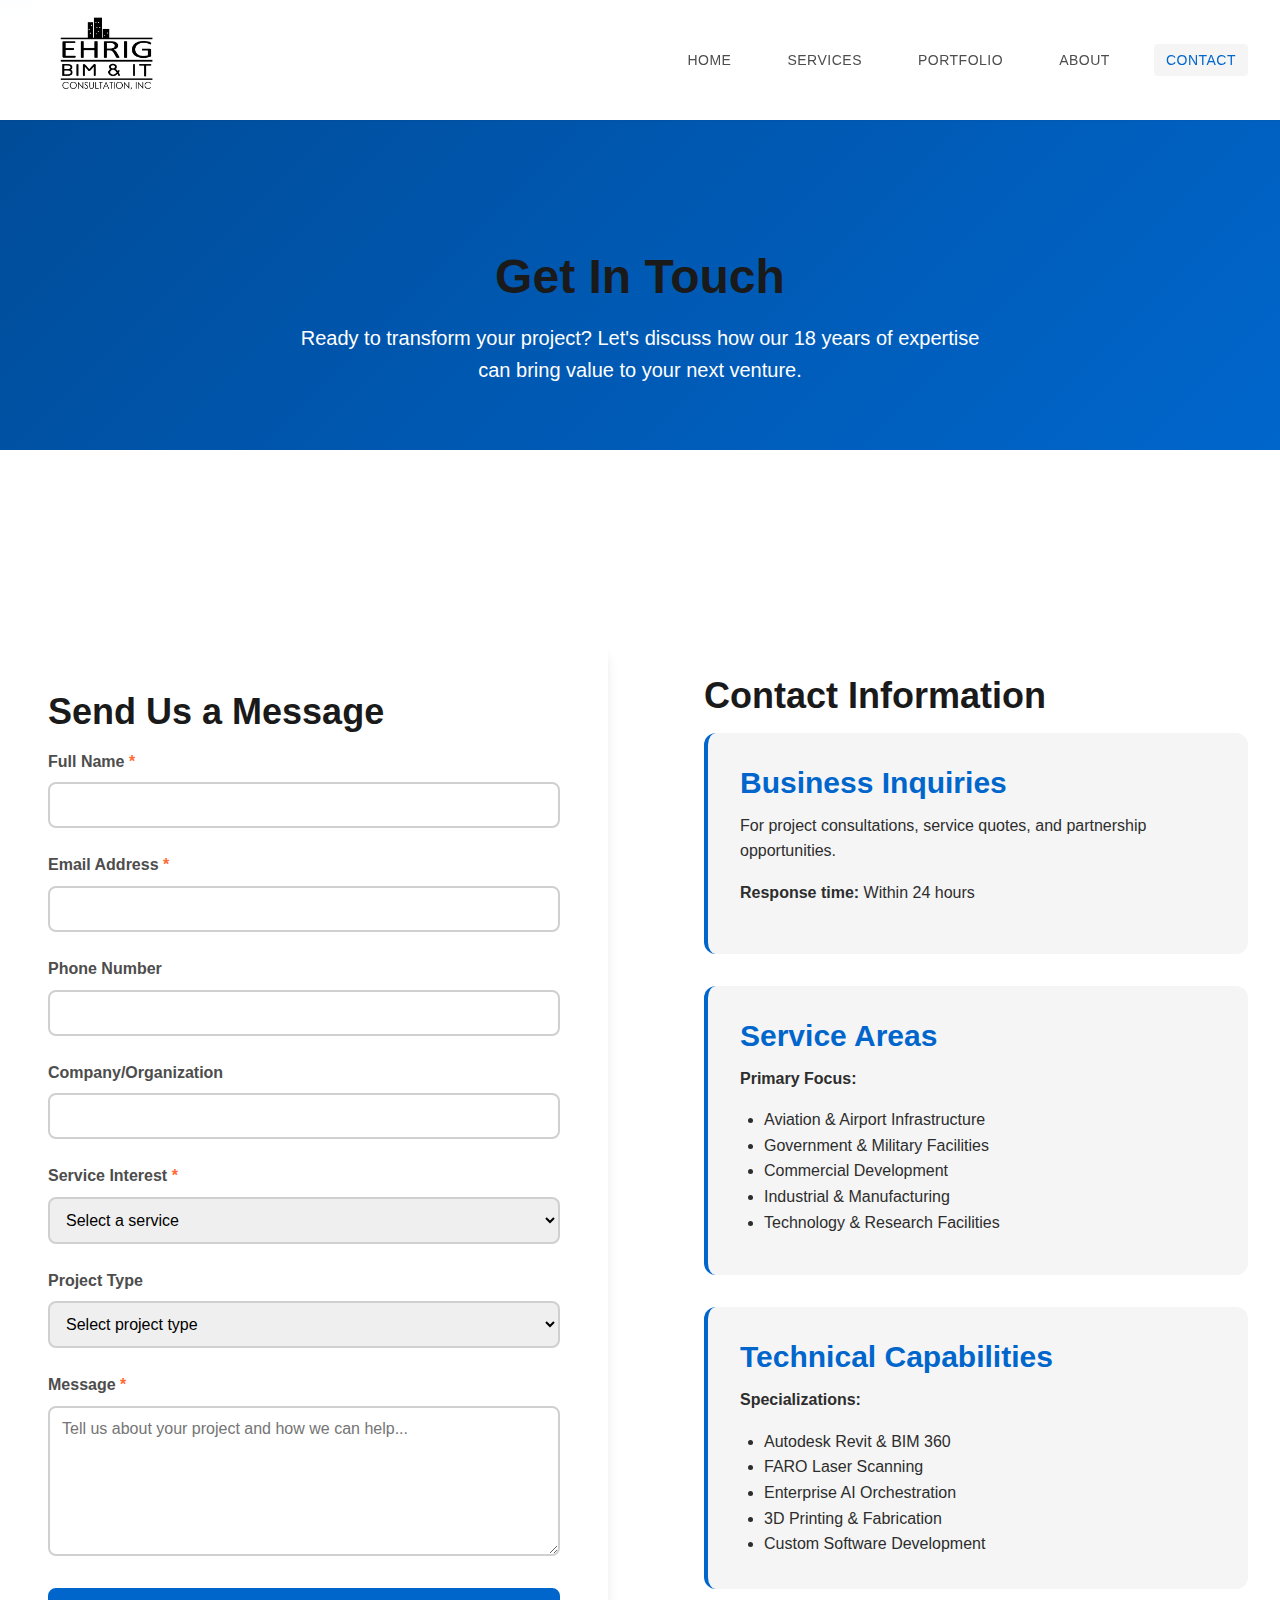
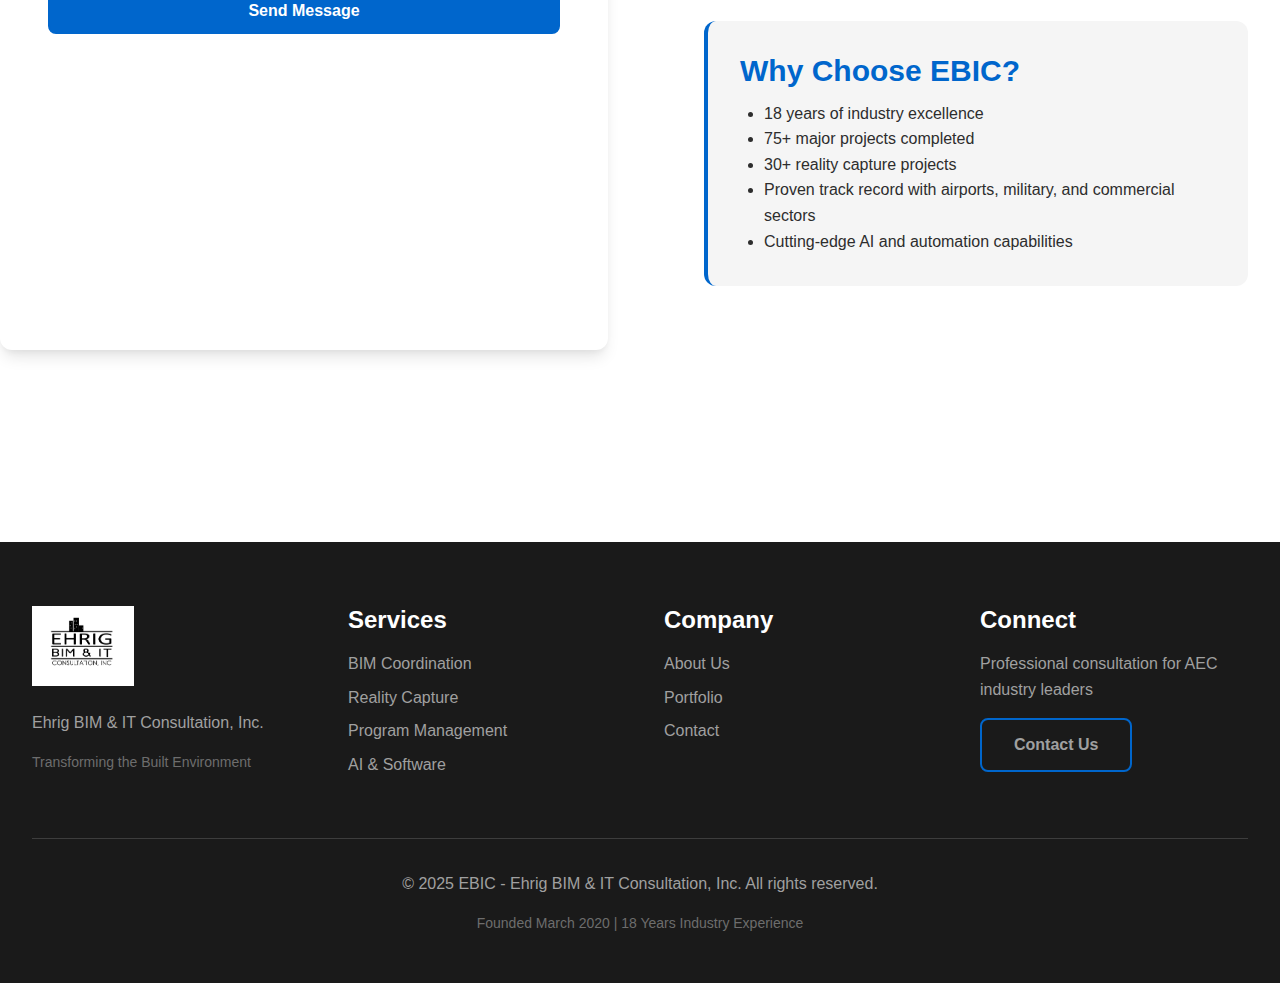
<file: pages/contact.html>
<!DOCTYPE html>
<html lang="en">
<head>
    <meta charset="UTF-8">
    <meta name="viewport" content="width=device-width, initial-scale=1.0">
    <meta name="description" content="Contact EBIC for BIM coordination, reality capture, and program management services. Professional consultation for AEC projects.">
    <title>Contact Us | EBIC - BIM & IT Consultation</title>

    <!-- Favicon -->
    <link rel="icon" type="image/png" href="../assets/images/logo-black.png">

    <link rel="stylesheet" href="../assets/css/styles.css">
    <style>
        .contact-hero {
            background: linear-gradient(135deg, #004c99 0%, #0066cc 100%);
            color: white;
            padding: 8rem 0 4rem;
            margin-top: var(--header-height);
            text-align: center;
        }
        .contact-container {
            display: grid;
            grid-template-columns: 1fr 1fr;
            gap: var(--space-10);
            padding: var(--space-12) 0;
        }
        .contact-form {
            background: white;
            padding: var(--space-8);
            border-radius: var(--border-radius-lg);
            box-shadow: var(--shadow-lg);
        }
        .form-group {
            margin-bottom: var(--space-5);
        }
        .form-group label {
            display: block;
            margin-bottom: var(--space-2);
            font-weight: 600;
            color: var(--color-gray-700);
        }
        .form-group input,
        .form-group textarea,
        .form-group select {
            width: 100%;
            padding: var(--space-3);
            border: 2px solid var(--color-gray-200);
            border-radius: var(--border-radius);
            font-family: var(--font-primary);
            font-size: var(--font-size-base);
            transition: border-color var(--transition-base);
        }
        .form-group input:focus,
        .form-group textarea:focus,
        .form-group select:focus {
            outline: none;
            border-color: var(--color-primary);
        }
        .form-group textarea {
            min-height: 150px;
            resize: vertical;
        }
        .contact-info {
            padding: var(--space-6);
        }
        .info-card {
            background: var(--color-gray-100);
            padding: var(--space-6);
            border-radius: var(--border-radius-lg);
            margin-bottom: var(--space-6);
            border-left: 4px solid var(--color-primary);
        }
        .info-card h3 {
            color: var(--color-primary);
            margin-bottom: var(--space-3);
        }
        @media (max-width: 767px) {
            .contact-container {
                grid-template-columns: 1fr;
                gap: var(--space-6);
            }
        }
    </style>
</head>
<body>
    <a href="#main-content" class="skip-link">Skip to main content</a>

    <header class="site-header" role="banner">
        <nav class="main-nav" role="navigation" aria-label="Main navigation">
            <div class="container nav-container">
                <div class="logo">
                    <a href="../index.html" aria-label="EBIC - Ehrig BIM & IT Consultation, Inc. Home">
                        <img src="../assets/images/logo-main.png" alt="EBIC - Ehrig BIM & IT Consultation, Inc." class="site-logo">
                    </a>
                </div>
                <button class="mobile-menu-toggle" aria-label="Toggle mobile menu" aria-expanded="false">
                    <span class="hamburger"></span>
                </button>
                <ul class="nav-links">
                    <li><a href="../index.html" class="nav-link">Home</a></li>
                    <li><a href="services.html" class="nav-link">Services</a></li>
                    <li><a href="portfolio.html" class="nav-link">Portfolio</a></li>
                    <li><a href="about.html" class="nav-link">About</a></li>
                    <li><a href="contact.html" class="nav-link btn-primary active">Contact</a></li>
                </ul>
            </div>
        </nav>
    </header>

    <main id="main-content">
        <section class="contact-hero">
            <div class="container">
                <h1>Get In Touch</h1>
                <p style="font-size: var(--font-size-xl); max-width: 700px; margin: 0 auto;">Ready to transform your project? Let's discuss how our 18 years of expertise can bring value to your next venture.</p>
            </div>
        </section>

        <section>
            <div class="container contact-container">
                <div class="contact-form">
                    <h2>Send Us a Message</h2>
                    <form action="#" method="post" data-validate>
                        <div class="form-group">
                            <label for="name">Full Name <span style="color: var(--color-secondary);">*</span></label>
                            <input type="text" id="name" name="name" required aria-required="true">
                        </div>

                        <div class="form-group">
                            <label for="email">Email Address <span style="color: var(--color-secondary);">*</span></label>
                            <input type="email" id="email" name="email" required aria-required="true">
                        </div>

                        <div class="form-group">
                            <label for="phone">Phone Number</label>
                            <input type="tel" id="phone" name="phone">
                        </div>

                        <div class="form-group">
                            <label for="company">Company/Organization</label>
                            <input type="text" id="company" name="company">
                        </div>

                        <div class="form-group">
                            <label for="service">Service Interest <span style="color: var(--color-secondary);">*</span></label>
                            <select id="service" name="service" required aria-required="true">
                                <option value="">Select a service</option>
                                <option value="bim">BIM Coordination</option>
                                <option value="reality-capture">Reality Capture / Scan-to-BIM</option>
                                <option value="program-management">Program Management</option>
                                <option value="ai-software">AI & Software Development</option>
                                <option value="consultation">General Consultation</option>
                                <option value="other">Other</option>
                            </select>
                        </div>

                        <div class="form-group">
                            <label for="project">Project Type</label>
                            <select id="project" name="project">
                                <option value="">Select project type</option>
                                <option value="aviation">Aviation / Airport</option>
                                <option value="government">Government / Military</option>
                                <option value="commercial">Commercial</option>
                                <option value="industrial">Industrial</option>
                                <option value="technology">Technology / Research</option>
                                <option value="other">Other</option>
                            </select>
                        </div>

                        <div class="form-group">
                            <label for="message">Message <span style="color: var(--color-secondary);">*</span></label>
                            <textarea id="message" name="message" required aria-required="true" placeholder="Tell us about your project and how we can help..."></textarea>
                        </div>

                        <button type="submit" class="btn btn-primary" style="width: 100%;">Send Message</button>
                    </form>
                </div>

                <div class="contact-info">
                    <h2>Contact Information</h2>
                    
                    <div class="info-card">
                        <h3>Business Inquiries</h3>
                        <p>For project consultations, service quotes, and partnership opportunities.</p>
                        <p style="margin-top: var(--space-3);"><strong>Response time:</strong> Within 24 hours</p>
                    </div>

                    <div class="info-card">
                        <h3>Service Areas</h3>
                        <p><strong>Primary Focus:</strong></p>
                        <ul style="margin: var(--space-2) 0 var(--space-2) var(--space-5);">
                            <li>Aviation & Airport Infrastructure</li>
                            <li>Government & Military Facilities</li>
                            <li>Commercial Development</li>
                            <li>Industrial & Manufacturing</li>
                            <li>Technology & Research Facilities</li>
                        </ul>
                    </div>

                    <div class="info-card">
                        <h3>Technical Capabilities</h3>
                        <p><strong>Specializations:</strong></p>
                        <ul style="margin: var(--space-2) 0 0 var(--space-5);">
                            <li>Autodesk Revit & BIM 360</li>
                            <li>FARO Laser Scanning</li>
                            <li>Enterprise AI Orchestration</li>
                            <li>3D Printing & Fabrication</li>
                            <li>Custom Software Development</li>
                        </ul>
                    </div>

                    <div class="info-card">
                        <h3>Why Choose EBIC?</h3>
                        <ul style="margin: var(--space-2) 0 0 var(--space-5);">
                            <li>18 years of industry excellence</li>
                            <li>75+ major projects completed</li>
                            <li>30+ reality capture projects</li>
                            <li>Proven track record with airports, military, and commercial sectors</li>
                            <li>Cutting-edge AI and automation capabilities</li>
                        </ul>
                    </div>
                </div>
            </div>
        </section>
    </main>

    <footer class="site-footer" role="contentinfo">
        <div class="container">
            <div class="footer-grid">
                <div class="footer-column">
                    <img src="../assets/images/logo-main.png" alt="EBIC - Ehrig BIM & IT Consultation, Inc." class="footer-logo">
                    <p>Ehrig BIM & IT Consultation, Inc.</p>
                    <p class="footer-tagline">Transforming the Built Environment</p>
                </div>
                <div class="footer-column">
                    <h4>Services</h4>
                    <ul>
                        <li><a href="services.html#bim">BIM Coordination</a></li>
                        <li><a href="services.html#reality-capture">Reality Capture</a></li>
                        <li><a href="services.html#program-management">Program Management</a></li>
                        <li><a href="services.html#ai-software">AI & Software</a></li>
                    </ul>
                </div>
                <div class="footer-column">
                    <h4>Company</h4>
                    <ul>
                        <li><a href="about.html">About Us</a></li>
                        <li><a href="portfolio.html">Portfolio</a></li>
                        <li><a href="contact.html">Contact</a></li>
                    </ul>
                </div>
                <div class="footer-column">
                    <h4>Connect</h4>
                    <p>Professional consultation for AEC industry leaders</p>
                    <a href="contact.html" class="btn btn-outline">Contact Us</a>
                </div>
            </div>
            <div class="footer-bottom">
                <p>&copy; 2025 EBIC - Ehrig BIM & IT Consultation, Inc. All rights reserved.</p>
                <p class="footer-meta">Founded March 2020 | 18 Years Industry Experience</p>
            </div>
        </div>
    </footer>

    <script src="../assets/js/main.js"></script>
</body>
</html>
</file>
<file: assets/css/styles.css>
/* ====================================
   EBIC Website - Modern CSS Framework
   ==================================== */

/* CSS Variables for Theme Management */
:root {
    /* Color Palette - Professional AEC Industry */
    --color-primary: #0066cc;
    --color-primary-dark: #004c99;
    --color-primary-light: #3385d6;
    --color-secondary: #ff6b35;
    --color-accent: #00a86b;
    
    /* Neutral Colors */
    --color-dark: #1a1a1a;
    --color-gray-900: #2d2d2d;
    --color-gray-800: #3d3d3d;
    --color-gray-700: #4d4d4d;
    --color-gray-500: #6d6d6d;
    --color-gray-300: #a0a0a0;
    --color-gray-200: #d0d0d0;
    --color-gray-100: #f5f5f5;
    --color-white: #ffffff;
    
    /* Typography */
    --font-primary: -apple-system, BlinkMacSystemFont, 'Segoe UI', Roboto, 'Helvetica Neue', Arial, sans-serif;
    --font-heading: 'Segoe UI', Roboto, 'Helvetica Neue', Arial, sans-serif;
    
    /* Font Sizes - Responsive Scale */
    --font-size-xs: 0.75rem;      /* 12px */
    --font-size-sm: 0.875rem;     /* 14px */
    --font-size-base: 1rem;       /* 16px */
    --font-size-lg: 1.125rem;     /* 18px */
    --font-size-xl: 1.25rem;      /* 20px */
    --font-size-2xl: 1.5rem;      /* 24px */
    --font-size-3xl: 1.875rem;    /* 30px */
    --font-size-4xl: 2.25rem;     /* 36px */
    --font-size-5xl: 3rem;        /* 48px */
    --font-size-6xl: 3.75rem;     /* 60px */
    
    /* Spacing Scale */
    --space-1: 0.25rem;   /* 4px */
    --space-2: 0.5rem;    /* 8px */
    --space-3: 0.75rem;   /* 12px */
    --space-4: 1rem;      /* 16px */
    --space-5: 1.5rem;    /* 24px */
    --space-6: 2rem;      /* 32px */
    --space-8: 3rem;      /* 48px */
    --space-10: 4rem;     /* 64px */
    --space-12: 6rem;     /* 96px */
    
    /* Layout */
    --max-width: 1280px;
    --header-height: 120px;
    --border-radius: 8px;
    --border-radius-sm: 4px;
    --border-radius-lg: 12px;
    
    /* Transitions */
    --transition-fast: 150ms ease;
    --transition-base: 250ms ease;
    --transition-slow: 350ms ease;
    
    /* Shadows */
    --shadow-sm: 0 1px 2px 0 rgba(0, 0, 0, 0.05);
    --shadow-base: 0 1px 3px 0 rgba(0, 0, 0, 0.1), 0 1px 2px 0 rgba(0, 0, 0, 0.06);
    --shadow-md: 0 4px 6px -1px rgba(0, 0, 0, 0.1), 0 2px 4px -1px rgba(0, 0, 0, 0.06);
    --shadow-lg: 0 10px 15px -3px rgba(0, 0, 0, 0.1), 0 4px 6px -2px rgba(0, 0, 0, 0.05);
    --shadow-xl: 0 20px 25px -5px rgba(0, 0, 0, 0.1), 0 10px 10px -5px rgba(0, 0, 0, 0.04);
}

/* Reset & Base Styles */
*, *::before, *::after {
    box-sizing: border-box;
    margin: 0;
    padding: 0;
}

html {
    font-size: 16px;
    scroll-behavior: smooth;
    -webkit-font-smoothing: antialiased;
    -moz-osx-font-smoothing: grayscale;
}

body {
    font-family: var(--font-primary);
    font-size: var(--font-size-base);
    line-height: 1.6;
    color: var(--color-gray-900);
    background-color: var(--color-white);
    overflow-x: hidden;
}

/* Skip Link for Accessibility */
.skip-link {
    position: absolute;
    top: -40px;
    left: 0;
    background: var(--color-primary);
    color: var(--color-white);
    padding: var(--space-2) var(--space-4);
    text-decoration: none;
    z-index: 100;
}

.skip-link:focus {
    top: 0;
}

/* Typography */
h1, h2, h3, h4, h5, h6 {
    font-family: var(--font-heading);
    font-weight: 700;
    line-height: 1.2;
    margin-bottom: var(--space-4);
    color: var(--color-dark);
}

h1 { font-size: var(--font-size-5xl); }
h2 { font-size: var(--font-size-4xl); }
h3 { font-size: var(--font-size-3xl); }
h4 { font-size: var(--font-size-2xl); }
h5 { font-size: var(--font-size-xl); }
h6 { font-size: var(--font-size-lg); }

p {
    margin-bottom: var(--space-4);
}

a {
    color: var(--color-primary);
    text-decoration: none;
    transition: color var(--transition-base);
}

a:hover {
    color: var(--color-primary-dark);
}

/* Layout Components */
.container {
    width: 100%;
    max-width: var(--max-width);
    margin: 0 auto;
    padding: 0 var(--space-4);
}

@media (min-width: 768px) {
    .container {
        padding: 0 var(--space-6);
    }
}

/* Header & Navigation */
.site-header {
    position: fixed;
    top: 0;
    left: 0;
    width: 100%;
    background: rgba(255, 255, 255, 0.95);
    backdrop-filter: blur(10px);
    box-shadow: var(--shadow-sm);
    z-index: 1000;
    transition: all var(--transition-base);
}

.nav-container {
    display: flex;
    justify-content: space-between;
    align-items: center;
    height: var(--header-height);
}

.logo a {
    display: flex;
    flex-direction: column;
    text-decoration: none;
}

/* Logo Image Styling */
.site-logo {
    height: 100px;
    width: auto;
    transition: opacity var(--transition-base);
}

.site-logo:hover {
    opacity: 0.8;
}

.footer-logo {
    height: 80px;
    width: auto;
    margin-bottom: 1rem;
}

/* Legacy text logo styles - kept for fallback */
.logo-text {
    font-size: var(--font-size-3xl);
    font-weight: 700;
    color: var(--color-primary);
    line-height: 1;
}

.logo-tagline {
    font-size: var(--font-size-xs);
    color: var(--color-gray-500);
    text-transform: uppercase;
    letter-spacing: 1px;
}

.nav-links {
    display: none;
    list-style: none;
    gap: var(--space-6);
    align-items: center;
}

.nav-link {
    font-size: var(--font-size-sm);
    font-weight: 500;
    color: var(--color-gray-700);
    text-transform: uppercase;
    letter-spacing: 0.5px;
    padding: var(--space-2) var(--space-3);
    border-radius: var(--border-radius-sm);
    transition: all var(--transition-base);
}

.nav-link:hover,
.nav-link.active {
    color: var(--color-primary);
    background: var(--color-gray-100);
}

.mobile-menu-toggle {
    display: block;
    background: none;
    border: none;
    cursor: pointer;
    padding: var(--space-2);
}

.hamburger {
    display: block;
    width: 24px;
    height: 2px;
    background: var(--color-dark);
    position: relative;
    transition: all var(--transition-base);
}

.hamburger::before,
.hamburger::after {
    content: '';
    position: absolute;
    width: 24px;
    height: 2px;
    background: var(--color-dark);
    transition: all var(--transition-base);
}

.hamburger::before { top: -8px; }
.hamburger::after { top: 8px; }

@media (min-width: 768px) {
    .nav-links {
        display: flex;
    }
    
    .mobile-menu-toggle {
        display: none;
    }
}

/* Hero Section */
.hero {
    position: relative;
    min-height: 100vh;
    display: flex;
    align-items: center;
    justify-content: center;
    background: linear-gradient(135deg, #0066cc 0%, #004c99 100%);
    color: var(--color-white);
    overflow: hidden;
    margin-top: var(--header-height);
}

.hero-overlay {
    position: absolute;
    inset: 0;
    background: url('../images/hero-pattern.svg') center/cover;
    opacity: 0.1;
}

.hero-content {
    position: relative;
    z-index: 1;
    text-align: center;
    max-width: 900px;
    padding: var(--space-8) var(--space-4);
}

.hero-title {
    font-size: var(--font-size-4xl);
    color: var(--color-white);
    margin-bottom: var(--space-5);
    animation: fadeInUp 0.8s ease;
}

.hero-title .highlight {
    color: var(--color-secondary);
    position: relative;
}

.hero-subtitle {
    font-size: var(--font-size-xl);
    line-height: 1.8;
    margin-bottom: var(--space-8);
    opacity: 0.95;
    animation: fadeInUp 0.8s ease 0.2s both;
}

.hero-cta {
    display: flex;
    gap: var(--space-4);
    justify-content: center;
    flex-wrap: wrap;
    animation: fadeInUp 0.8s ease 0.4s both;
}

.hero-scroll-indicator {
    position: absolute;
    bottom: var(--space-6);
    left: 50%;
    transform: translateX(-50%);
    text-align: center;
    animation: bounce 2s infinite;
}

@media (min-width: 768px) {
    .hero-title {
        font-size: var(--font-size-6xl);
    }
}

/* Buttons */
.btn {
    display: inline-block;
    padding: var(--space-3) var(--space-6);
    font-size: var(--font-size-base);
    font-weight: 600;
    text-align: center;
    text-decoration: none;
    border-radius: var(--border-radius);
    border: 2px solid transparent;
    cursor: pointer;
    transition: all var(--transition-base);
}

.btn-primary {
    background: var(--color-primary);
    color: var(--color-white);
    border-color: var(--color-primary);
}

.btn-primary:hover {
    background: var(--color-primary-dark);
    border-color: var(--color-primary-dark);
    transform: translateY(-2px);
    box-shadow: var(--shadow-lg);
}

.btn-secondary {
    background: transparent;
    color: var(--color-white);
    border-color: var(--color-white);
}

.btn-secondary:hover {
    background: var(--color-white);
    color: var(--color-primary);
}

.btn-outline {
    background: transparent;
    color: var(--color-primary);
    border-color: var(--color-primary);
}

.btn-outline:hover {
    background: var(--color-primary);
    color: var(--color-white);
}

.btn-large {
    padding: var(--space-4) var(--space-8);
    font-size: var(--font-size-lg);
}

/* Stats Section */
.stats-section {
    padding: var(--space-10) 0;
    background: var(--color-gray-100);
}

.stats-grid {
    display: grid;
    grid-template-columns: repeat(auto-fit, minmax(200px, 1fr));
    gap: var(--space-6);
}

.stat-card {
    text-align: center;
    padding: var(--space-6);
    background: var(--color-white);
    border-radius: var(--border-radius-lg);
    box-shadow: var(--shadow-base);
    transition: all var(--transition-base);
}

.stat-card:hover {
    transform: translateY(-4px);
    box-shadow: var(--shadow-lg);
}

.stat-number {
    font-size: var(--font-size-5xl);
    font-weight: 700;
    color: var(--color-primary);
    margin-bottom: var(--space-2);
}

.stat-label {
    font-size: var(--font-size-sm);
    color: var(--color-gray-500);
    text-transform: uppercase;
    letter-spacing: 1px;
}

/* Section Styling */
section {
    padding: var(--space-12) 0;
}

.section-header {
    text-align: center;
    max-width: 700px;
    margin: 0 auto var(--space-10);
}

.section-subtitle {
    font-size: var(--font-size-lg);
    color: var(--color-gray-500);
    margin-bottom: var(--space-2);
}

.section-cta {
    text-align: center;
    margin-top: var(--space-8);
}

/* Services Grid */
.services-grid {
    display: grid;
    grid-template-columns: repeat(auto-fit, minmax(280px, 1fr));
    gap: var(--space-6);
}

.service-card {
    padding: var(--space-6);
    background: var(--color-white);
    border: 1px solid var(--color-gray-200);
    border-radius: var(--border-radius-lg);
    transition: all var(--transition-base);
}

.service-card:hover {
    transform: translateY(-8px);
    box-shadow: var(--shadow-xl);
    border-color: var(--color-primary);
}

.service-image {
    width: 100%;
    height: 180px;
    margin: calc(var(--space-6) * -1) calc(var(--space-6) * -1) var(--space-4);
    border-radius: var(--border-radius-lg) var(--border-radius-lg) 0 0;
    overflow: hidden;
}

.service-image img {
    width: 100%;
    height: 100%;
    object-fit: cover;
    transition: transform var(--transition-base);
}

.service-card:hover .service-image img {
    transform: scale(1.05);
}

.service-icon {
    width: 60px;
    height: 60px;
    color: var(--color-primary);
    margin-bottom: var(--space-4);
}

.service-card h3 {
    margin-bottom: var(--space-3);
}

.service-link {
    display: inline-block;
    margin-top: var(--space-4);
    font-weight: 600;
    color: var(--color-primary);
}

.service-link::after {
    content: ' →';
    transition: transform var(--transition-base);
    display: inline-block;
}

.service-card:hover .service-link::after {
    transform: translateX(4px);
}

/* Sectors Section */
.sectors-section {
    background: var(--color-dark);
    color: var(--color-white);
}

.sectors-section h2,
.sectors-section .section-subtitle {
    color: var(--color-white);
}

.sectors-grid {
    display: grid;
    grid-template-columns: repeat(auto-fit, minmax(220px, 1fr));
    gap: var(--space-6);
}

.sector-card {
    padding: var(--space-6);
    background: rgba(255, 255, 255, 0.05);
    border: 1px solid rgba(255, 255, 255, 0.1);
    border-radius: var(--border-radius-lg);
    text-align: center;
    transition: all var(--transition-base);
}

.sector-card:hover {
    background: rgba(255, 255, 255, 0.1);
    transform: translateY(-4px);
}

.sector-percentage {
    font-size: var(--font-size-4xl);
    font-weight: 700;
    color: var(--color-secondary);
    margin-bottom: var(--space-3);
}

.sector-card h3 {
    color: var(--color-white);
    margin-bottom: var(--space-3);
}

.sector-card p {
    color: var(--color-gray-300);
    font-size: var(--font-size-sm);
}

/* Projects Grid */
.projects-grid {
    display: grid;
    grid-template-columns: repeat(auto-fit, minmax(320px, 1fr));
    gap: var(--space-6);
}

.project-card {
    background: var(--color-white);
    border-radius: var(--border-radius-lg);
    overflow: hidden;
    box-shadow: var(--shadow-base);
    transition: all var(--transition-base);
}

.project-card:hover {
    transform: translateY(-8px);
    box-shadow: var(--shadow-xl);
}

.project-image {
    position: relative;
    height: 250px;
    overflow: hidden;
}

.project-image img {
    width: 100%;
    height: 100%;
    object-fit: cover;
    transition: transform var(--transition-slow);
}

.project-card:hover .project-image img {
    transform: scale(1.05);
}

.project-overlay {
    position: absolute;
    top: var(--space-4);
    right: var(--space-4);
}

.project-category {
    display: inline-block;
    padding: var(--space-2) var(--space-4);
    background: var(--color-primary);
    color: var(--color-white);
    font-size: var(--font-size-xs);
    font-weight: 600;
    text-transform: uppercase;
    border-radius: var(--border-radius);
}

.project-content {
    padding: var(--space-5);
}

/* Technology Stack */
.tech-stack {
    background: var(--color-gray-100);
}

.tech-grid {
    display: grid;
    grid-template-columns: repeat(auto-fit, minmax(250px, 1fr));
    gap: var(--space-6);
}

.tech-category {
    padding: var(--space-6);
    background: var(--color-white);
    border-radius: var(--border-radius-lg);
    border-left: 4px solid var(--color-primary);
}

.tech-category h3 {
    color: var(--color-primary);
    margin-bottom: var(--space-4);
}

.tech-category ul {
    list-style: none;
}

.tech-category li {
    padding: var(--space-2) 0;
    color: var(--color-gray-700);
    border-bottom: 1px solid var(--color-gray-200);
}

.tech-category li:last-child {
    border-bottom: none;
}

.tech-icon {
    width: 80px;
    height: 80px;
    margin: 0 auto var(--space-4);
    display: flex;
    align-items: center;
    justify-content: center;
    background: var(--color-gray-100);
    border-radius: var(--border-radius-lg);
    padding: var(--space-3);
}

.tech-icon img {
    width: 100%;
    height: 100%;
    object-fit: contain;
}

.tech-icon-group {
    display: flex;
    gap: var(--space-3);
    justify-content: center;
    margin-bottom: var(--space-4);
}

.tech-icon-group img {
    width: 60px;
    height: 60px;
    object-fit: contain;
    background: var(--color-gray-100);
    padding: var(--space-2);
    border-radius: var(--border-radius-md);
}

/* 3D Model Showcase */
.model-showcase {
    background: var(--color-white);
    padding: var(--space-12) 0;
}

.model-viewer-container {
    max-width: 1000px;
    margin: 0 auto var(--space-10);
    position: relative;
}

model-viewer {
    width: 100%;
    height: 600px;
    background: linear-gradient(135deg, #f5f7fa 0%, #c3cfe2 100%);
    border-radius: var(--border-radius-lg);
    box-shadow: var(--shadow-xl);
    --progress-bar-color: var(--color-primary);
    --poster-color: transparent;
}

model-viewer .model-controls {
    position: absolute;
    bottom: var(--space-6);
    left: 50%;
    transform: translateX(-50%);
    display: flex;
    gap: var(--space-3);
    z-index: 10;
}

.model-btn {
    padding: var(--space-3) var(--space-5);
    background: rgba(255, 255, 255, 0.95);
    border: 2px solid var(--color-primary);
    border-radius: var(--border-radius);
    color: var(--color-primary);
    font-weight: 600;
    cursor: pointer;
    transition: all var(--transition-base);
    backdrop-filter: blur(10px);
}

.model-btn:hover {
    background: var(--color-primary);
    color: var(--color-white);
    transform: translateY(-2px);
    box-shadow: var(--shadow-md);
}

.model-info {
    position: absolute;
    top: var(--space-4);
    right: var(--space-4);
    display: flex;
    flex-direction: column;
    gap: var(--space-2);
    z-index: 10;
}

.info-badge {
    padding: var(--space-2) var(--space-4);
    background: rgba(255, 255, 255, 0.95);
    border-radius: var(--border-radius);
    font-size: var(--font-size-sm);
    font-weight: 500;
    color: var(--color-gray-700);
    backdrop-filter: blur(10px);
    box-shadow: var(--shadow-sm);
}

.info-badge span {
    margin-right: var(--space-2);
}

.model-hotspot {
    background: var(--color-primary);
    color: var(--color-white);
    border-radius: 50%;
    width: 24px;
    height: 24px;
    display: flex;
    align-items: center;
    justify-content: center;
    cursor: pointer;
}

.hotspot-annotation {
    background: var(--color-white);
    color: var(--color-dark);
    padding: var(--space-3);
    border-radius: var(--border-radius);
    box-shadow: var(--shadow-lg);
    min-width: 200px;
}

.hotspot-annotation h4 {
    font-size: var(--font-size-base);
    margin-bottom: var(--space-2);
}

.hotspot-annotation p {
    font-size: var(--font-size-sm);
    margin: 0;
}

.model-features {
    display: grid;
    grid-template-columns: repeat(auto-fit, minmax(280px, 1fr));
    gap: var(--space-6);
    margin-top: var(--space-10);
}

.model-features .feature-card {
    padding: var(--space-6);
    background: var(--color-gray-100);
    border-radius: var(--border-radius-lg);
    border-left: 4px solid var(--color-primary);
    transition: all var(--transition-base);
}

.model-features .feature-card:hover {
    transform: translateY(-4px);
    box-shadow: var(--shadow-lg);
    background: var(--color-white);
}

.model-features .feature-card h3 {
    color: var(--color-primary);
    margin-bottom: var(--space-3);
}

.feature-list {
    list-style: none;
    padding: 0;
}

.feature-list li {
    padding: var(--space-2) 0 var(--space-2) var(--space-6);
    position: relative;
    color: var(--color-gray-700);
}

.feature-list li::before {
    content: '✓';
    position: absolute;
    left: 0;
    color: var(--color-accent);
    font-weight: 700;
}

/* Responsive Model Viewer */
@media (max-width: 767px) {
    model-viewer {
        height: 400px;
    }

    .model-controls {
        flex-direction: column;
        gap: var(--space-2);
    }

    .model-btn {
        width: 100%;
        padding: var(--space-2) var(--space-4);
        font-size: var(--font-size-sm);
    }

    .model-info {
        position: static;
        margin-top: var(--space-4);
    }

    .info-badge {
        font-size: var(--font-size-xs);
    }
}

/* Chronos Product Spotlight */
.product-spotlight {
    background: linear-gradient(135deg, #667eea 0%, #764ba2 100%);
    color: var(--color-white);
    position: relative;
    overflow: hidden;
}

.product-spotlight::before {
    content: '';
    position: absolute;
    top: 0;
    left: 0;
    right: 0;
    bottom: 0;
    background: url('data:image/svg+xml,<svg width="100" height="100" xmlns="http://www.w3.org/2000/svg"><circle cx="50" cy="50" r="2" fill="rgba(255,255,255,0.1)"/></svg>');
    opacity: 0.3;
}

.spotlight-badge {
    display: inline-block;
    background: rgba(255, 255, 255, 0.2);
    color: var(--color-white);
    padding: var(--space-2) var(--space-6);
    border-radius: var(--border-radius-full);
    font-size: var(--font-size-sm);
    font-weight: 600;
    text-transform: uppercase;
    letter-spacing: 0.05em;
    margin-bottom: var(--space-6);
}

.spotlight-content {
    position: relative;
    z-index: 1;
}

.spotlight-text {
    max-width: 900px;
    margin: 0 auto;
    text-align: center;
}

.spotlight-text h2 {
    color: var(--color-white);
    font-size: var(--font-size-4xl);
    margin-bottom: var(--space-3);
}

.spotlight-tagline {
    font-size: var(--font-size-xl);
    font-weight: 600;
    margin-bottom: var(--space-4);
    opacity: 0.95;
}

.spotlight-description {
    font-size: var(--font-size-lg);
    line-height: 1.8;
    margin-bottom: var(--space-8);
    opacity: 0.9;
}

.spotlight-features {
    display: grid;
    grid-template-columns: repeat(auto-fit, minmax(250px, 1fr));
    gap: var(--space-6);
    margin-bottom: var(--space-8);
    text-align: left;
}

.spotlight-feature {
    display: flex;
    gap: var(--space-4);
    background: rgba(255, 255, 255, 0.1);
    padding: var(--space-5);
    border-radius: var(--border-radius-lg);
    backdrop-filter: blur(10px);
    transition: transform 0.3s ease, background 0.3s ease;
}

.spotlight-feature:hover {
    transform: translateY(-5px);
    background: rgba(255, 255, 255, 0.15);
}

.spotlight-feature .feature-icon {
    font-size: 2rem;
    line-height: 1;
}

.spotlight-feature h4 {
    color: var(--color-white);
    font-size: var(--font-size-lg);
    margin-bottom: var(--space-2);
}

.spotlight-feature p {
    opacity: 0.9;
    font-size: var(--font-size-sm);
}

.spotlight-pricing {
    display: flex;
    justify-content: center;
    gap: var(--space-6);
    margin-bottom: var(--space-8);
}

.pricing-option {
    display: flex;
    flex-direction: column;
    align-items: center;
    background: rgba(255, 255, 255, 0.1);
    padding: var(--space-5) var(--space-8);
    border-radius: var(--border-radius-lg);
    backdrop-filter: blur(10px);
    min-width: 150px;
}

.pricing-option.featured-plan {
    background: rgba(255, 255, 255, 0.2);
    border: 2px solid rgba(255, 255, 255, 0.3);
    transform: scale(1.05);
}

.plan-name {
    font-size: var(--font-size-sm);
    font-weight: 600;
    text-transform: uppercase;
    letter-spacing: 0.05em;
    margin-bottom: var(--space-2);
    opacity: 0.9;
}

.plan-price {
    font-size: var(--font-size-3xl);
    font-weight: 700;
    margin-bottom: var(--space-2);
}

.plan-save {
    font-size: var(--font-size-xs);
    background: rgba(16, 185, 129, 0.9);
    padding: var(--space-1) var(--space-3);
    border-radius: var(--border-radius-full);
    font-weight: 600;
}

.spotlight-cta {
    margin-top: var(--space-6);
}

.spotlight-note {
    margin-top: var(--space-4);
    font-size: var(--font-size-sm);
    opacity: 0.8;
}

/* CTA Section */
.cta-section {
    background: linear-gradient(135deg, var(--color-primary) 0%, var(--color-primary-dark) 100%);
    color: var(--color-white);
    text-align: center;
}

.cta-content h2 {
    color: var(--color-white);
    margin-bottom: var(--space-4);
}

.cta-content p {
    font-size: var(--font-size-xl);
    margin-bottom: var(--space-8);
    opacity: 0.95;
}

/* Footer */
.site-footer {
    background: var(--color-dark);
    color: var(--color-gray-300);
    padding: var(--space-10) 0 var(--space-6);
}

.footer-grid {
    display: grid;
    grid-template-columns: repeat(auto-fit, minmax(220px, 1fr));
    gap: var(--space-8);
    margin-bottom: var(--space-8);
}

.footer-column h3,
.footer-column h4 {
    color: var(--color-white);
    margin-bottom: var(--space-4);
}

.footer-tagline {
    color: var(--color-gray-500);
    font-size: var(--font-size-sm);
}

.footer-column ul {
    list-style: none;
}

.footer-column li {
    margin-bottom: var(--space-2);
}

.footer-column a {
    color: var(--color-gray-300);
    transition: color var(--transition-base);
}

.footer-column a:hover {
    color: var(--color-white);
}

.footer-bottom {
    padding-top: var(--space-6);
    border-top: 1px solid var(--color-gray-800);
    text-align: center;
}

.footer-meta {
    color: var(--color-gray-500);
    font-size: var(--font-size-sm);
}

/* Animations */
@keyframes fadeInUp {
    from {
        opacity: 0;
        transform: translateY(30px);
    }
    to {
        opacity: 1;
        transform: translateY(0);
    }
}

@keyframes bounce {
    0%, 20%, 50%, 80%, 100% {
        transform: translateY(0) translateX(-50%);
    }
    40% {
        transform: translateY(-10px) translateX(-50%);
    }
    60% {
        transform: translateY(-5px) translateX(-50%);
    }
}

/* Responsive Design */
@media (max-width: 767px) {
    :root {
        --font-size-5xl: 2.25rem;
        --font-size-4xl: 1.875rem;
        --font-size-3xl: 1.5rem;
    }
    
    .hero {
        min-height: 90vh;
    }
    
    .hero-cta {
        flex-direction: column;
    }
    
    .btn {
        width: 100%;
    }
    
    section {
        padding: var(--space-8) 0;
    }
}

/* Print Styles */
@media print {
    .site-header,
    .mobile-menu-toggle,
    .hero-scroll-indicator,
    .cta-section,
    .site-footer {
        display: none;
    }
}

/* High Contrast Mode */
@media (prefers-contrast: high) {
    :root {
        --color-primary: #0052a3;
        --color-dark: #000000;
    }
}

/* Reduced Motion */
@media (prefers-reduced-motion: reduce) {
    *,
    *::before,
    *::after {
        animation-duration: 0.01ms !important;
        animation-iteration-count: 1 !important;
        transition-duration: 0.01ms !important;
    }
}

/* Logo Responsive Behavior */
@media (max-width: 767px) {
    .site-logo {
        height: 80px;
    }

    .footer-logo {
        height: 70px;
    }
}

@media (min-width: 1024px) {
    .site-logo {
        height: 120px;
    }
}
</file>
